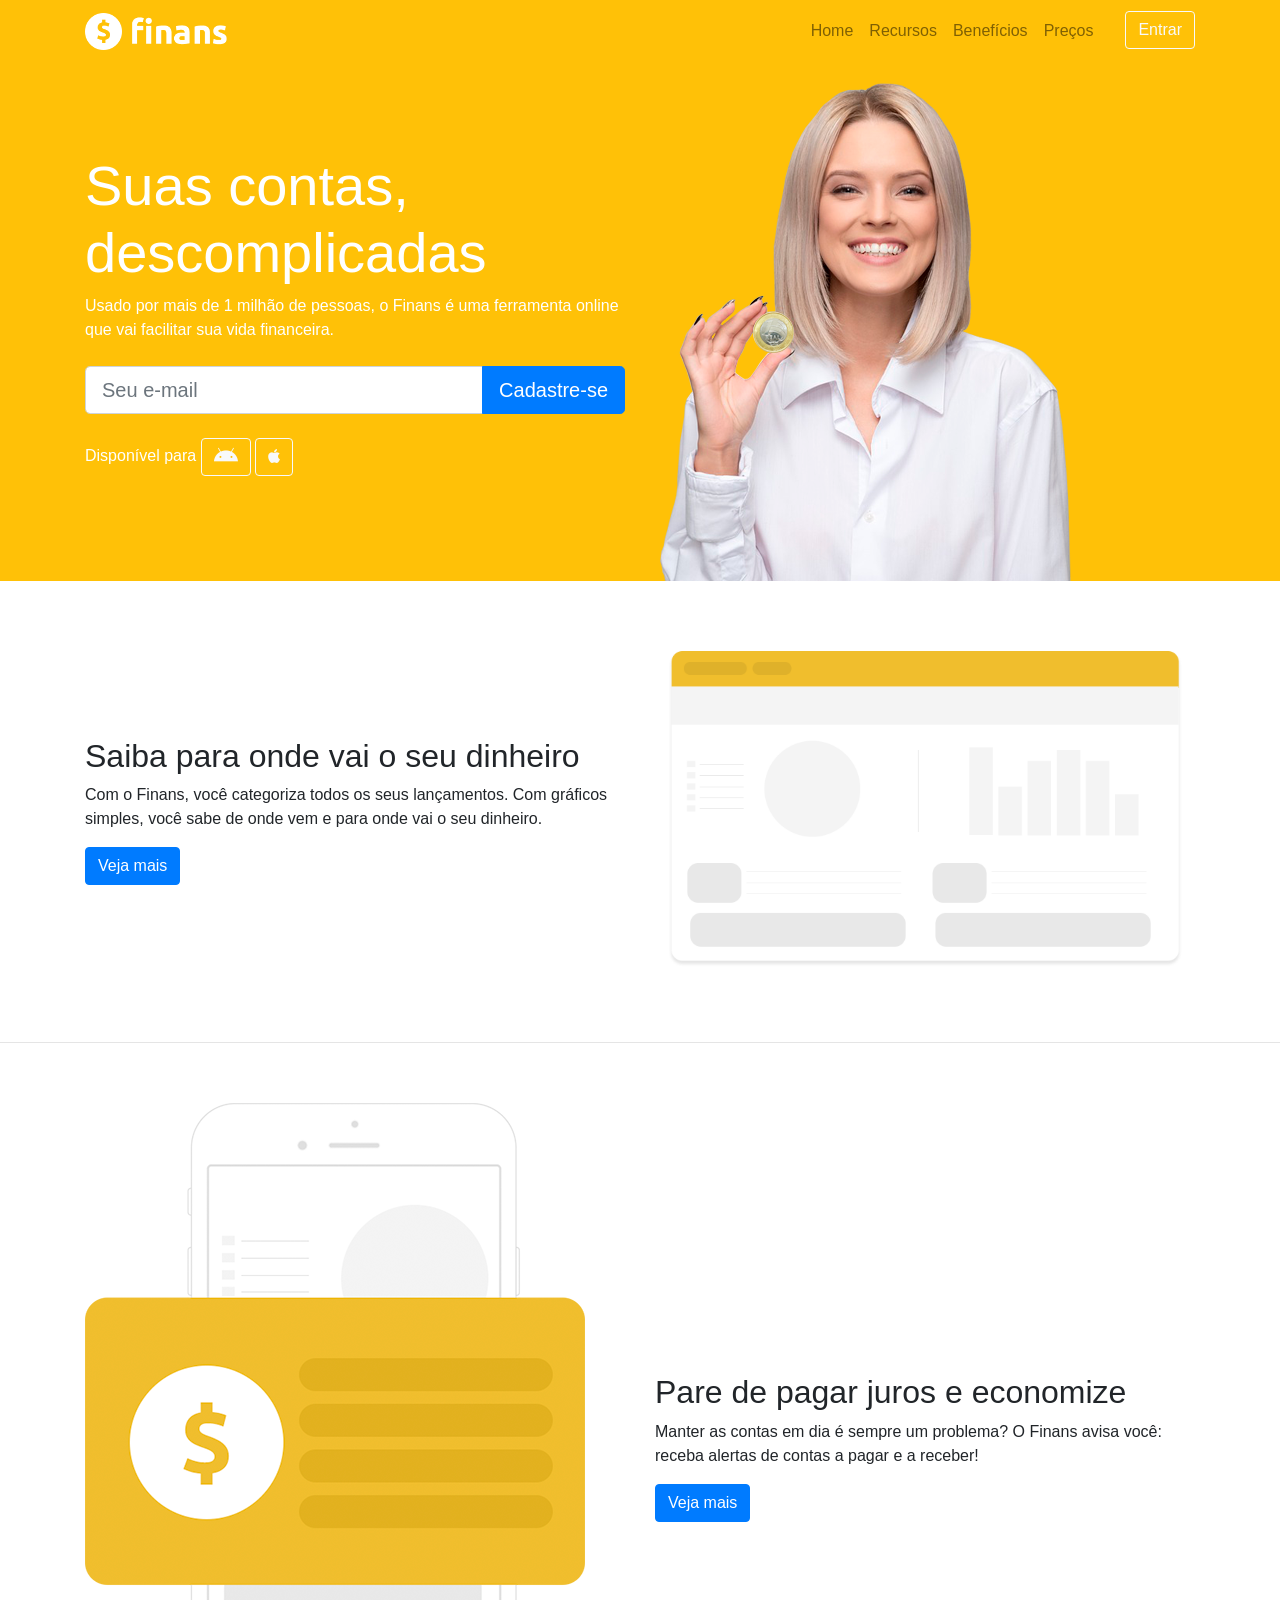
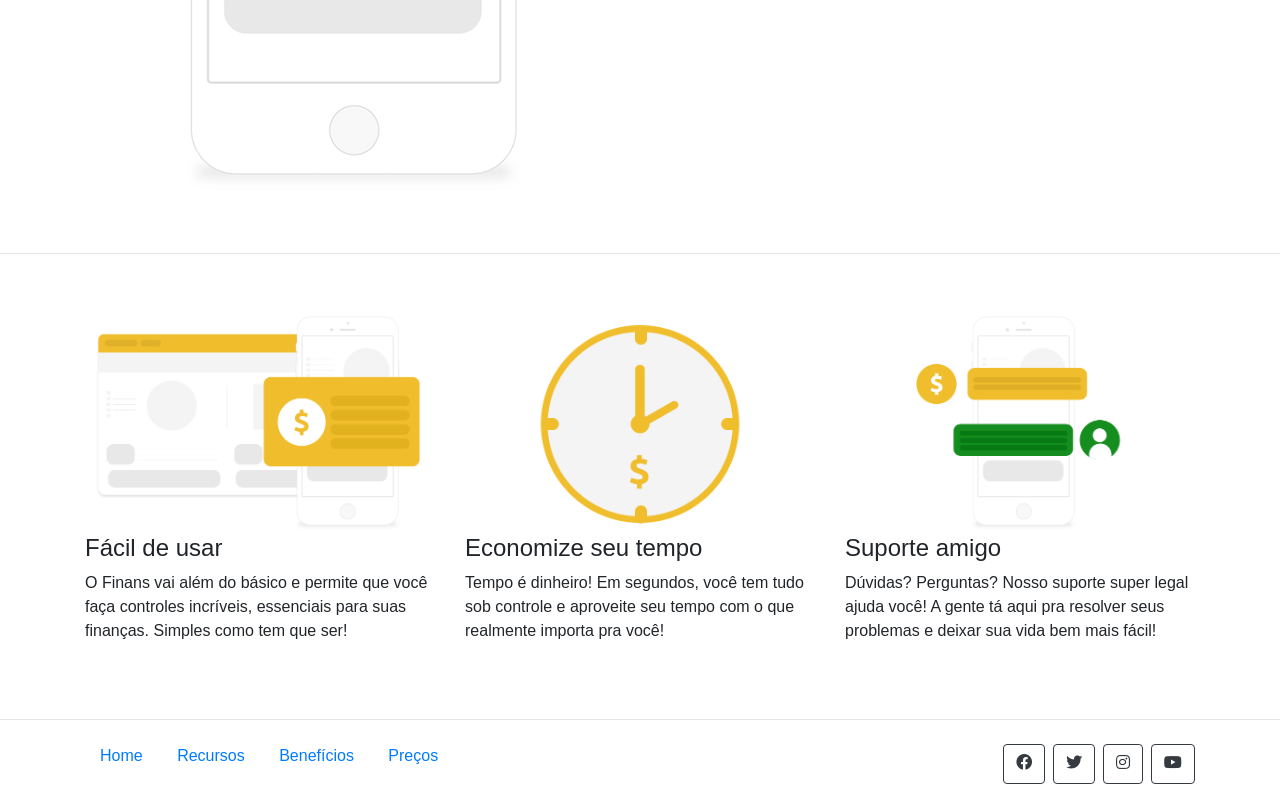
<file: index.html>
<!DOCTYPE html>
<html lang="pt-br">
  <head>
    <!-- Meta tags Obrigatórias -->
    <meta charset="utf-8">
    <meta name="viewport" content="width=device-width, initial-scale=1, shrink-to-fit=no">

    <!-- Bootstrap CSS -->
    <link rel="stylesheet" href="https://stackpath.bootstrapcdn.com/bootstrap/4.1.3/css/bootstrap.min.css" integrity="sha384-MCw98/SFnGE8fJT3GXwEOngsV7Zt27NXFoaoApmYm81iuXoPkFOJwJ8ERdknLPMO" crossorigin="anonymous">

    <!-- Font Awesome -->
    <link rel="stylesheet" href="https://use.fontawesome.com/releases/v5.3.1/css/all.css" integrity="sha384-mzrmE5qonljUremFsqc01SB46JvROS7bZs3IO2EmfFsd15uHvIt+Y8vEf7N7fWAU" crossorigin="anonymous">

    <!-- Estilo customizado -->
    <link rel="stylesheet" type="text/css" href="css/estilo.css">

    <title>Finans - finanças pessoais</title>
  </head>
  <body>
    
    <header><!-- inicio Cabecalho -->
      <nav class="navbar navbar-expand-sm navbar-light bg-warning">
        <div class="container">
          
          <a href="#" class="navbar-brand">
            <img src="img/logo.png" width="142">
          </a>

          <button class="navbar-toggler" data-toggle="collapse" data-target="#nav-principal">
            <span class="navbar-toggler-icon"></span>
          </button>

          <div class="collapse navbar-collapse" id="nav-principal">
            <ul class="navbar-nav ml-auto">
              <li class="nav-item">
                <a href="" class="nav-link">Home</a>
              </li>
              <li class="nav-item">
                <a href="" class="nav-link">Recursos</a>
              </li>
              <li class="nav-item">
                <a href="" class="nav-link">Benefícios</a>
              </li>
              <li class="nav-item">
                <a href="" class="nav-link">Preços</a>
              </li>
              <li class="nav-item">
                <a href="" class="btn btn-outline-light ml-4">Entrar</a>
              </li>
            </ul>
          </div>

        </div>
      </nav>
    </header><!--/fim Cabecalho -->

    <section id="home"><!-- Início seção home -->
      <div class="container">
        <div class="row">
          <div class="col-md-6 d-flex"><!-- Textos da seção -->
            <div class="align-self-center">
              <h1 class="display-4">Suas contas, descomplicadas</h1>
              <p>
                Usado por mais de 1 milhão de pessoas, o Finans é uma ferramenta online que vai facilitar sua vida financeira.
              </p>

              <form class="mt-4 mb-4">
                <div class="input-group input-group-lg">
                  <input type="text" placeholder="Seu e-mail" class="form-control">
                  <div class="input-group-append">
                    <button type="button" class="btn btn-primary">Cadastre-se</button>
                  </div>
                </div>
              </form>

              <p>Disponível para
                <a href="" class="btn btn-outline-light">
                  <i class="fab fa-android fa-lg"></i>
                </a>
                <a href="" class="btn btn-outline-light">
                  <i class="fab fa-apple"></i>
                </a>
              </p>

            </div>
          </div><!--/fim textos da seção -->
          <div class="col-md-6 d-none d-md-block">
            <img src="img/capa-mulher.png">
          </div>
        </div>
      </div>
    </section><!--/fim seção home -->

    <section class="caixa"><!--/Início seção saiba -->
      <div class="container">
        <div class="row">
          <div class="col-md-6 d-flex">
            <div class="align-self-center">
              <h2>Saiba para onde vai o seu dinheiro</h2>
              <p>
                Com o Finans, você categoriza todos os seus lançamentos. Com gráficos simples, você sabe de onde vem e para onde vai o seu dinheiro.
              </p>
              <a href="" class="btn btn-primary">Veja mais</a>
            </div>
          </div>
          <div class="col-md-6">
            <img src="img/saiba.png" class="img-fluid">
          </div>
        </div>
      </div>
    </section><!--/FIM seção saiba -->

    <section class="caixa"><!--/Início seção juros -->
      <div class="container">
        <div class="row">
          <div class="col-md-6">
            <img src="img/juros.png" class="img-fluid">
          </div>
          <div class="col-md-6 d-flex">
            <div class="align-self-center">
              <h2>Pare de pagar juros e economize</h2>
              <p>
                Manter as contas em dia é sempre um problema? O Finans avisa você: receba alertas de contas a pagar e a receber!
              </p>
              <a href="" class="btn btn-primary">Veja mais</a>
            </div>
          </div>
        </div>
      </div>
    </section><!--/FIM seção juros -->

    <section class="caixa"><!--/Início seção recursos -->
      <div class="container">
        <div class="row">
          <div class="col-md-4">
            <img src="img/facil.png" class="img-fluid">
            <h4>Fácil de usar</h4>
            <p>
              O Finans vai além do básico e permite que você faça controles incríveis, essenciais para suas finanças. Simples como tem que ser!
            </p>
          </div>
          <div class="col-md-4">
            <img src="img/economize.png" class="img-fluid">
            <h4>Economize seu tempo</h4>
            <p>
              Tempo é dinheiro! Em segundos, você tem tudo sob controle e aproveite seu tempo com o que realmente importa pra você!
            </p>
          </div>
          <div class="col-md-4">
            <img src="img/suporte.png" class="img-fluid">
            <h4>Suporte amigo</h4>
            <p>
              Dúvidas? Perguntas? Nosso suporte super legal ajuda você! A gente tá aqui pra resolver seus problemas e deixar sua vida bem mais fácil!
            </p>
          </div>
        </div>
      </div>
    </section><!--/FIM seção recursos -->

    <footer class="mt-4 mb-4">
      <div class="container">
        <div class="row">
          <div class="col-md-8">
            <p>
              <a href="">Home</a>
              <a href="">Recursos</a>
              <a href="">Benefícios</a>
              <a href="">Preços</a>
            </p>
          </div>
          <div class="col-md-4 d-flex justify-content-end">
            <a href="" class="btn btn-outline-dark">
              <i class="fab fa-facebook"></i>
            </a>
            <a href="" class="btn btn-outline-dark ml-2">
              <i class="fab fa-twitter"></i>
            </a>
            <a href="" class="btn btn-outline-dark ml-2">
              <i class="fab fa-instagram"></i>
            </a>
            <a href="" class="btn btn-outline-dark ml-2">
              <i class="fab fa-youtube"></i>
            </a>
          </div>
        </div>
      </div>
    </footer>


    <!-- JavaScript (Opcional) -->
    <!-- jQuery primeiro, depois Popper.js, depois Bootstrap JS -->
    <script src="https://code.jquery.com/jquery-3.3.1.slim.min.js" integrity="sha384-q8i/X+965DzO0rT7abK41JStQIAqVgRVzpbzo5smXKp4YfRvH+8abtTE1Pi6jizo" crossorigin="anonymous"></script>
    <script src="https://cdnjs.cloudflare.com/ajax/libs/popper.js/1.14.3/umd/popper.min.js" integrity="sha384-ZMP7rVo3mIykV+2+9J3UJ46jBk0WLaUAdn689aCwoqbBJiSnjAK/l8WvCWPIPm49" crossorigin="anonymous"></script>
    <script src="https://stackpath.bootstrapcdn.com/bootstrap/4.1.3/js/bootstrap.min.js" integrity="sha384-ChfqqxuZUCnJSK3+MXmPNIyE6ZbWh2IMqE241rYiqJxyMiZ6OW/JmZQ5stwEULTy" crossorigin="anonymous"></script>
  </body>
</html>
</file>
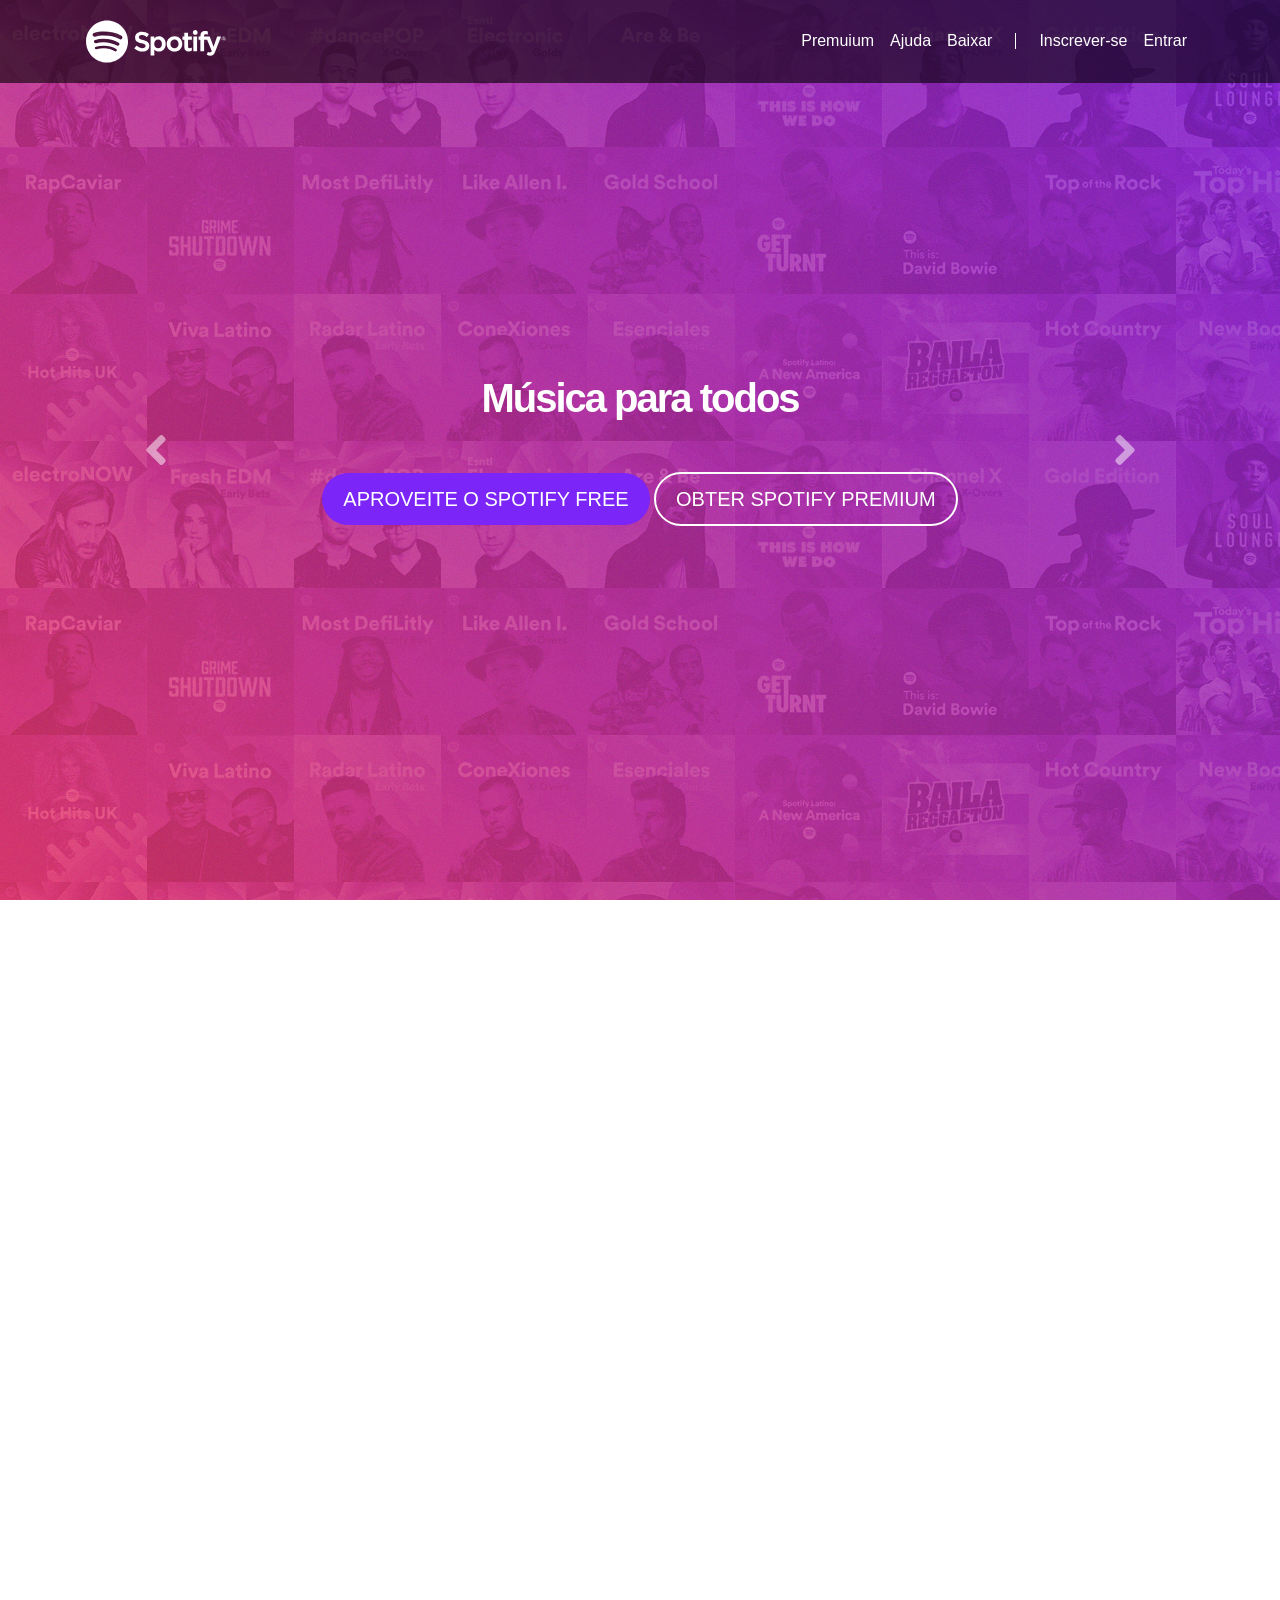
<file: projeto-inicial-spotify/index.html>
<!DOCTYPE html>
<html lang="pt-br">
  <head>
    <!-- Meta tags Obrigatórias -->
    <meta charset="utf-8">
    <meta name="viewport" content="width=device-width, initial-scale=1, shrink-to-fit=no">

    <!-- Bootstrap CSS -->
    <link rel="stylesheet" href="https://stackpath.bootstrapcdn.com/bootstrap/4.1.3/css/bootstrap.min.css" integrity="sha384-MCw98/SFnGE8fJT3GXwEOngsV7Zt27NXFoaoApmYm81iuXoPkFOJwJ8ERdknLPMO" crossorigin="anonymous">

    <!-- Font Awesome -->
    <link rel="stylesheet" href="https://use.fontawesome.com/releases/v5.3.1/css/all.css" integrity="sha384-mzrmE5qonljUremFsqc01SB46JvROS7bZs3IO2EmfFsd15uHvIt+Y8vEf7N7fWAU" crossorigin="anonymous">

    <!-- HTML5Shiv -->
    <!--[if lt IE 9]>
      <script src="https://oss.maxcdn.com/html5shiv/3.7.2/html5shiv.min.js"></script>
    <![endif]-->

    <!-- Estilo customizado -->
    <link rel="stylesheet" type="text/css" href="css/estilo.css">
    <link rel="icon"  href="imagens/favicon.png">

    <title>Música para todos - Spotify</title>
  </head>
  <body>
      
    <header><!-- inicio cabecalho -->
      <nav class="navbar navbar-expand-md navbar-light fixed-top nav-transparente">
        <div class="container">
          <a href="index.html" class="navbar-brand"><!-- inicio logo -->
          <img src="imagens/spotify.svg" width="142">
        </a><!-- fim logo -->

        <button class="navbar-toggler" data-toggle="collapse" data-target="#principal">
          <i class="fas fa-bars text-white"></i>
        </button>

      <div class="collapse navbar-collapse" id="principal"><!-- inicio navegacao principal -->
        <ul class="navbar-nav ml-auto">
          <li class="nav-item">
            <a href="" class="nav-link">Premuium</a>
          </li>
          <li class="nav-item">
            <a href="" class="nav-link">Ajuda</a>
          </li>
          <li class="nav-item">
            <a href="" class="nav-link">Baixar</a>
          </li>
          <li class="nav-item divisor"></li>
          <li class="nav-item">
            <a href="" class="nav-link">Inscrever-se</a>
          </li>
          <li class="nav-item">
            <a href="" class="nav-link">Entrar</a>
          </li>
        </ul>
      </div><!-- fim navegacao principal -->  
        </div>
      </nav>
    </header><!-- fim cabecalho -->
      
      <section id="home" class="d-flex"><!-- inicio home -->
        <div class="container align-self-center">
          <div class="row">
            <div class="col-md-12 capa">
              
              <div id="carousel-spotify" class="carousel-slide" data-rade="carousel">
                <div class="carousel-inner"><!-- inner-->
                 
                  <div class="carousel-item active">
                    <h1>Música para todos</h1>
                    <a href="" class="btn btn-lg btn-custom btn-roxo">
                      Aproveite o Spotify free
                    </a>

            
                    <a href="" class="btn btn-lg btn-custom btn-branco">
                      Obter Spotify Premium
                    </a>
                  </div>

                  <div class="carousel-item">
                    <h1>As melhores rádios</h1>
                    <a href="" class="btn btn-lg btn-custom btn-branco">
                     <i class="fas fa-music"></i> Ouça agora
                    </a>
                  </div>

                </div><!-- inner -->

                <!-- controles -->
                <a href="#carousel-spotify" class="carousel-control-prev" data-slide="prev">
                  <i class="fas fa-angle-left fa-3x"></i>
                </a>

                <a href="#carousel-spotify" class="carousel-control-next" data-slide="next">
                  <i class="fas fa-angle-right fa-3x"></i>
                </a>

              </div>

            </div>
          </div>
        </div>
      </section><!-- fim home-->

      <section id="servicos"><!-- inicio servicos -->
        <div class="container">
          <div class="row">
             <div class="col-md-6">
               <div class="row albuns">
                <div class="col-md-6">
                 <img src="imagens/img1.jpg" class="img-fluid">
               </div>
               <div class="col-md-6">
                 <img src="imagens/img2.jpg" class="img-fluid">
               </div>
               </div>

               <div class="row albuns">
                <div class="col-md-6">
                 <img src="imagens/img3.jpg" class="img-fluid">
               </div>
               <div class="col-md-6">
                 <img src="imagens/img4.jpg" class="img-fluid">
               </div>
               </div>

             </div>
             <div class="col-md-6">
               
                <h2>O que o Spotify tem?</h2>

                <h3>Músicas</h3>
                <p>O Spotify tem milhôes de músicas. Escute seus sons favoritos, descubra novas músicas e reúna seus favoritos em um só lugar.</p>

                <h3>Playlists</h3>
                <p>No Spotify você encontra uma playlist para cada momento. Todas feitas por fanáticos e especialistas da música.</p>

                <h3>Novos lançamnetos</h3>
                <p>Escute os novos lançamentos de singles e álbuns da semana e veja o que está bombando no top 50.</p>
             </div>
          </div>
        </div>
      </section><!-- fim servicos -->

      <section id="recursos"><!-- inicio recursos -->
        <div class="container">
          <div class="row">
            <div class="col-md-4">
              <h2>Fácil</h2>
              <h3>Buscar</h3>
              <p>Já sabe o que quer escutar? É sí procurar e apertar o play.</p>

              <h2>Navegar</h2>
              <p>Veja os novos lançamentos, o que está bombando nas paradas e as melhores playlists
              para o seu momento</p>

              <h2>Descobrir</h2>
              <p>Curta músicas novas toda semana-feira com uma playlist personalizada pra voCê. Ou relaxe e curta ua das rádios </p>
            </div>
            <div class="col-md-8">
              <div class="row rotacionar">
                <div class="col-md-6">
                  <img src="imagens/iphone1.png" class="img-fluid">
                </div>
                <div class="col-md-6">
                  <img src="imagens/iphone2.png" class="img-fluid">
                </div>
              </div>
            </div>
          </div>
        </div>
      </section><!-- fim recursos -->

      <footer>
        <div class="container">
          <div class="row">
            <div class="col-md-2">
              <img src="imagens/spotify.svg" width="142">
            </div>
            <div class="col-md-2">
              <h4>Company</h4>
              <ul class="navbar-nav">
                <li><a href="">Sobre</li>
                <li><a href="">Empregos</li>
                <li><a href="">Emprensa</li>
                <li><a href="">Novidades</li>
              </ul>
            </div>
            <div class="col-md-2">
              <h4>company</h4>
              <ul class="navbar-nav">
                <li><a href="">Sobre</li>
                <li><a href="">Empregos</li>
                <li><a href="">Emprensa</li>
                <li><a href="">Novidades</li>
              </ul>
            </div>
            <div class="col-md-2">
              <h4>Links úteis</h4>
              <ul class="navbar-nav">
                <li><a href="">Ajuda</li>
                <li><a href="">Presentes</li>
                <li><a href="">Player da web</li>
              </ul>
            </div>
            <div class="col-md-4 float">
              <h4>Redes sociais</h4>
              <ul class="navbar-nav">
                <li>
                  <a href="">
                    <img src="imagens/facebook.png">
                  </a>
                </li>
                <li>
                  <a href="">
                    <img src="imagens/twitter.png">
                  </a>
                </li>
                <li>
                  <a href="">
                    <img src="imagens/instagram.png">
                  </a>
                </li>
              </ul>
            </div>
          </div>
        </div>
      </footer>
    <!-- JavaScript (Opcional) -->
    <!-- jQuery primeiro, depois Popper.js, depois Bootstrap JS -->
    <script src="https://code.jquery.com/jquery-3.3.1.slim.min.js" integrity="sha384-q8i/X+965DzO0rT7abK41JStQIAqVgRVzpbzo5smXKp4YfRvH+8abtTE1Pi6jizo" crossorigin="anonymous"></script>
    <script src="https://cdnjs.cloudflare.com/ajax/libs/popper.js/1.14.3/umd/popper.min.js" integrity="sha384-ZMP7rVo3mIykV+2+9J3UJ46jBk0WLaUAdn689aCwoqbBJiSnjAK/l8WvCWPIPm49" crossorigin="anonymous"></script>
    <script src="https://stackpath.bootstrapcdn.com/bootstrap/4.1.3/js/bootstrap.min.js" integrity="sha384-ChfqqxuZUCnJSK3+MXmPNIyE6ZbWh2IMqE241rYiqJxyMiZ6OW/JmZQ5stwEULTy" crossorigin="anonymous"></script>
  </body>
</html>
</file>
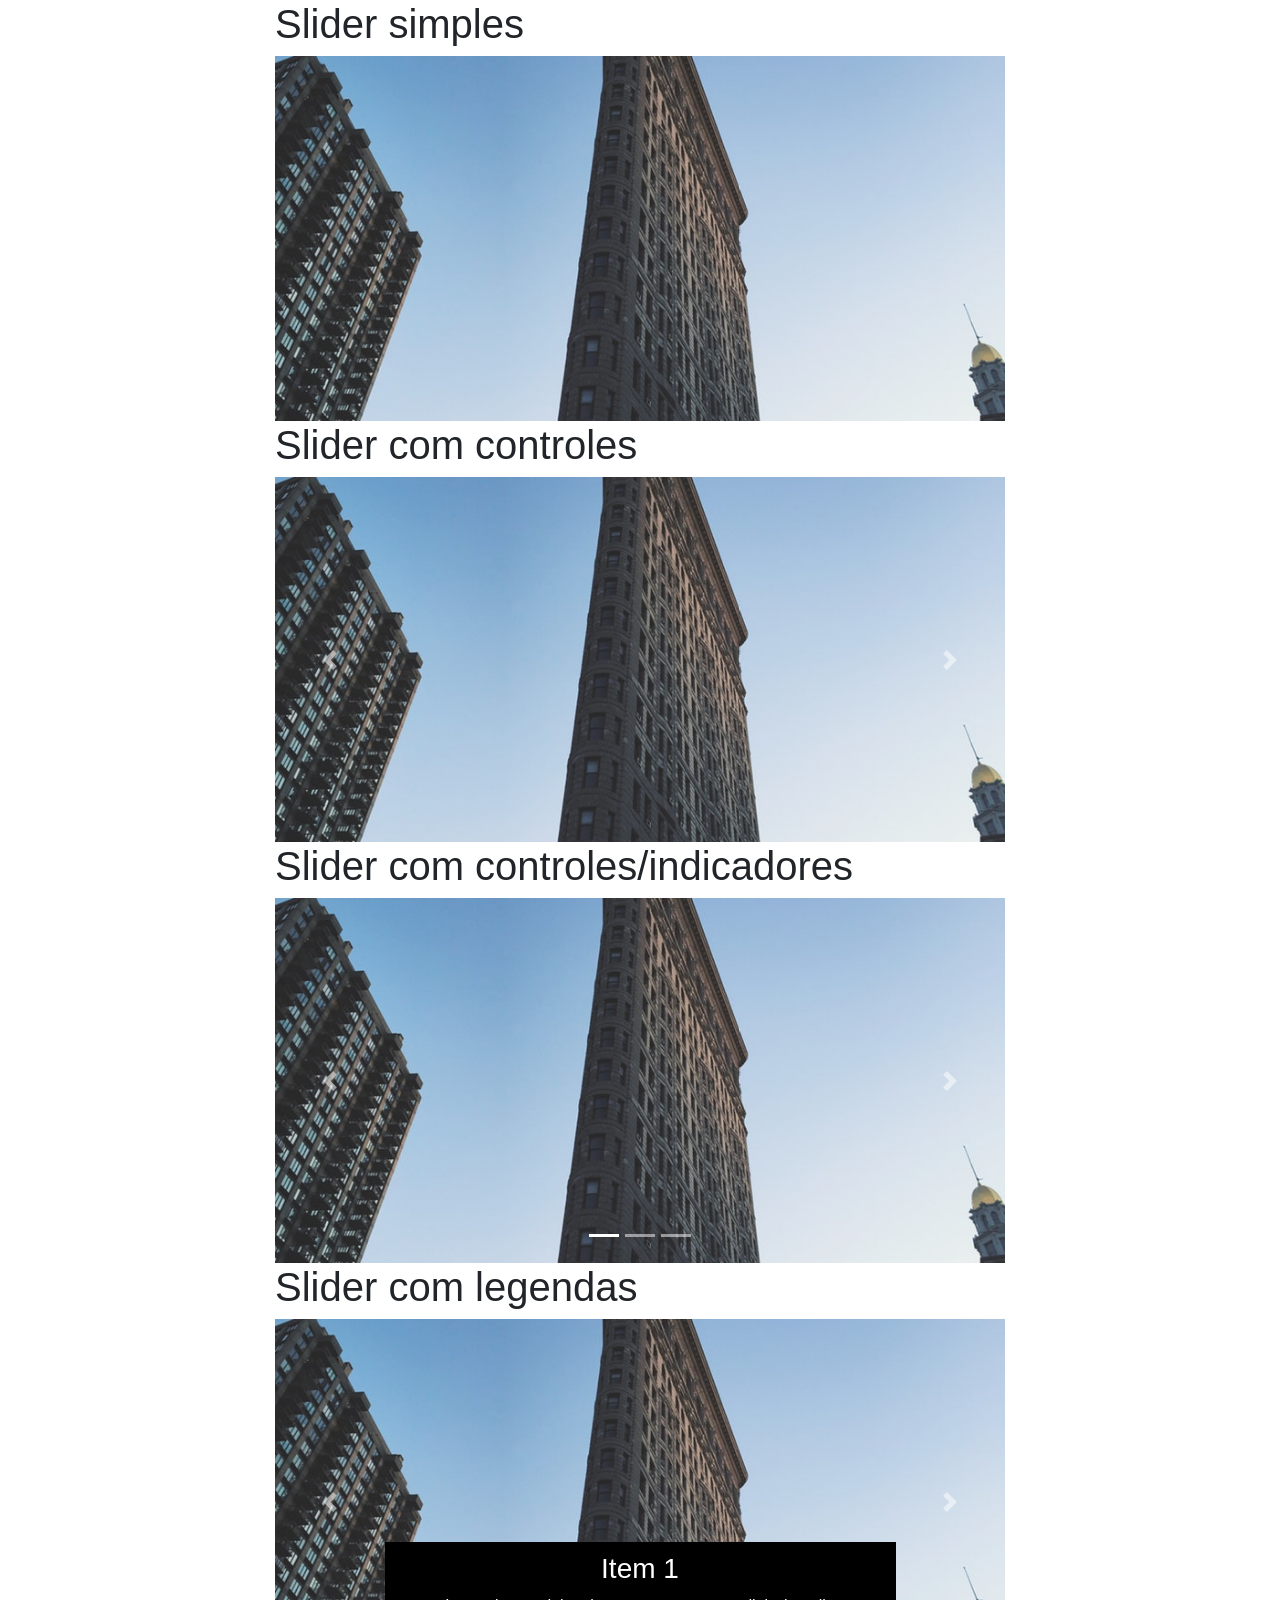
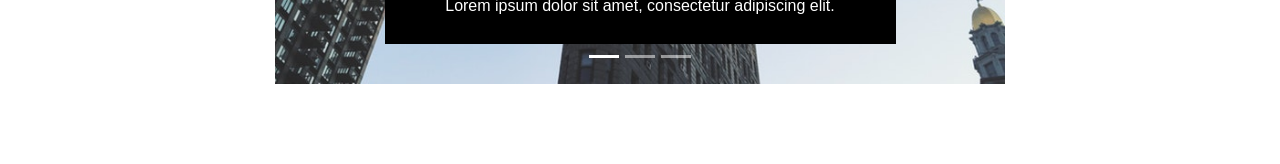
<file: carousel/apoio-carousel.html>
<!DOCTYPE html>
<html lang="pt-br">
  <head>
    <!-- Meta tags Obrigatórias -->
    <meta charset="utf-8">
    <meta name="viewport" content="width=device-width, initial-scale=1, shrink-to-fit=no">

    <!-- Bootstrap CSS -->
    <link rel="stylesheet" href="https://stackpath.bootstrapcdn.com/bootstrap/4.1.3/css/bootstrap.min.css" integrity="sha384-MCw98/SFnGE8fJT3GXwEOngsV7Zt27NXFoaoApmYm81iuXoPkFOJwJ8ERdknLPMO" crossorigin="anonymous">

    <!-- Font Awesome -->
    <link rel="stylesheet" href="https://use.fontawesome.com/releases/v5.3.1/css/all.css" integrity="sha384-mzrmE5qonljUremFsqc01SB46JvROS7bZs3IO2EmfFsd15uHvIt+Y8vEf7N7fWAU" crossorigin="anonymous">

    <title>Carousel Slider</title>
  </head>
  <body style="padding-bottom: 80px;">
    
    <div class="container"><!--Container -->
      <div class="row"><!--Row -->
        <div class="col-sm-8 m-auto"><!--col-sm8 -->
          
          <h1>Slider simples</h1>
          <div class="carousel slide" data-ride="carousel"><!--Carousel -->
            <div class="carousel-inner"><!--Inner -->
              
              <div class="carousel-item active">
                <img src="img/imagem1.jpeg" class="img-fluid">
              </div>

              <div class="carousel-item">
                <img src="img/imagem2.jpeg" class="img-fluid">
              </div>

              <div class="carousel-item">
                <img src="img/imagem3.jpeg" class="img-fluid">
              </div>

            </div><!--/Inner -->
          </div><!--/Carousel -->
          

          <h1>Slider com controles</h1>
          <div id="carousel-controles" class="carousel slide" data-ride="carousel"><!--Carousel -->
            <div class="carousel-inner"><!--Inner -->
              
              <div class="carousel-item active">
                <img src="img/imagem1.jpeg" class="img-fluid">
              </div>

              <div class="carousel-item">
                <img src="img/imagem2.jpeg" class="img-fluid">
              </div>

              <div class="carousel-item">
                <img src="img/imagem3.jpeg" class="img-fluid">
              </div>

            </div><!--/Inner -->

            <!-- Controles -->
            <a href="#carousel-controles" class="carousel-control-prev" data-slide="prev">
              <span class="carousel-control-prev-icon"></span>
            </a>

            <a href="#carousel-controles" class="carousel-control-next" data-slide="next">
              <span class="carousel-control-next-icon"></span>
            </a>

          </div><!--/Carousel -->
          

          <h1>Slider com controles/indicadores</h1>
          <div id="carousel-indicadores" class="carousel slide" data-ride="carousel"><!--Carousel -->

            <!-- Indicadores -->
            <ol class="carousel-indicators">

              <li class="active" data-target="#carousel-indicadores" data-slide-to="0"></li>

              <li data-target="#carousel-indicadores" data-slide-to="1"></li>

              <li data-target="#carousel-indicadores" data-slide-to="2"></li>

            </ol>

            <div class="carousel-inner"><!--Inner -->
              
              <div class="carousel-item active">
                <img src="img/imagem1.jpeg" class="img-fluid">
              </div>

              <div class="carousel-item">
                <img src="img/imagem2.jpeg" class="img-fluid">
              </div>

              <div class="carousel-item">
                <img src="img/imagem3.jpeg" class="img-fluid">
              </div>

            </div><!--/Inner -->

            <!-- Controles -->
            <a href="#carousel-indicadores" class="carousel-control-prev" data-slide="prev">
              <span class="carousel-control-prev-icon"></span>
            </a>

            <a href="#carousel-indicadores" class="carousel-control-next" data-slide="next">
              <span class="carousel-control-next-icon"></span>
            </a>

          </div><!--/Carousel -->
        

          <h1>Slider com legendas</h1>
          <div id="carousel-legenda" class="carousel slide" data-ride="carousel"><!--Carousel -->

            <!-- Indicadores -->
            <ol class="carousel-indicators">

              <li class="active" data-target="#carousel-legenda" data-slide-to="0"></li>

              <li data-target="#carousel-legenda" data-slide-to="1"></li>

              <li data-target="#carousel-legenda" data-slide-to="2"></li>

            </ol>

            <div class="carousel-inner"><!--Inner -->
              
              <div class="carousel-item active">
                <img src="img/imagem1.jpeg" class="img-fluid">
                <div class="carousel-caption">
                  <div style="background: black; padding: 10px;">
                    <h3>Item 1</h3>
                    <p>
                      Lorem ipsum dolor sit amet, consectetur adipiscing elit.
                    </p>
                  </div>
                </div>
              </div>

              <div class="carousel-item">
                <img src="img/imagem2.jpeg" class="img-fluid">
                <div class="carousel-caption">
                  <h3>Item 2</h3>
                  <p>
                    Lorem ipsum dolor sit amet, consectetur adipiscing elit.
                  </p>
                </div>
              </div>

              <div class="carousel-item">
                <img src="img/imagem3.jpeg" class="img-fluid">
                <div class="carousel-caption">
                  <h3>Item 3</h3>
                  <p>
                    Lorem ipsum dolor sit amet, consectetur adipiscing elit.
                  </p>
                </div>
              </div>

            </div><!--/Inner -->

            <!-- Controles -->
            <a href="#carousel-legenda" class="carousel-control-prev" data-slide="prev">
              <span class="carousel-control-prev-icon"></span>
            </a>

            <a href="#carousel-legenda" class="carousel-control-next" data-slide="next">
              <span class="carousel-control-next-icon"></span>
            </a>

          </div><!--/Carousel -->
          

        </div><!--/col-sm8 -->
      </div><!--/Row -->
    </div><!--/Container -->

    <!-- JavaScript (Opcional) -->
    <!-- jQuery primeiro, depois Popper.js, depois Bootstrap JS -->
    <script src="https://code.jquery.com/jquery-3.3.1.slim.min.js" integrity="sha384-q8i/X+965DzO0rT7abK41JStQIAqVgRVzpbzo5smXKp4YfRvH+8abtTE1Pi6jizo" crossorigin="anonymous"></script>
    <script src="https://cdnjs.cloudflare.com/ajax/libs/popper.js/1.14.3/umd/popper.min.js" integrity="sha384-ZMP7rVo3mIykV+2+9J3UJ46jBk0WLaUAdn689aCwoqbBJiSnjAK/l8WvCWPIPm49" crossorigin="anonymous"></script>
    <script src="https://stackpath.bootstrapcdn.com/bootstrap/4.1.3/js/bootstrap.min.js" integrity="sha384-ChfqqxuZUCnJSK3+MXmPNIyE6ZbWh2IMqE241rYiqJxyMiZ6OW/JmZQ5stwEULTy" crossorigin="anonymous"></script>
  </body>
</html>
</file>
<file: css/estilo.css>
#home {
	background: #ffc107;
	color: white;
}

.caixa {
	padding: 60px 0;
	border-bottom: 1px solid #e5e5e5;
}

footer p a {
	margin: 5px 15px;
}
</file>
<file: projeto-inicial-spotify/css/estilo.css>
/*
* 
* @author Jamilton Damasceno
*/

/*layout
---------------------------*/
html, body, #home{
	height: 100%;
	overflow-x: hidden;
}

#home{

}

body{
	background: url(../imagens/capa.png), url(../imagens/ruido.png), linear-gradient(50deg,#ff4169,#7c26f8);
	background-attachment: fixed;
	font-family: Helvetica,arial,sans-serif ;
}

/*barra de navegação
--------------------------*/
nav.nav-transparente{
	padding: 15px 0;
	background: rgba(0, 0, 0, 0.6);
}

.navbar-light .navbar-nav .nav-link{
	color: white;
}

.navbar-light .navbar-nav .nav-link:hover{
	color: #9bf0e1;
}

.navnar-light .navbar-toggler{
	color: rgba(255, 255, 255, .5);
	border-color: white;
}

.divisor{
	width: 1px;
	background: white;
	margin: 12px 15px;
}
/*capa
------------------------*/
.capa{
 text-align: center;
}

.btn-custom{
	color: white;
	-webkit-border-radius: 500px;
	-moz-border-radius: 500px;
	border-radius: 500px;
	text-transform: uppercase;
	transition: background 0.4s, color0.4s;
	padding: 10px 20px;
}

.btn-roxo{
	background: #7c25f8;
}

.btn-roxo:hover{
	color: white;
}

.btn-branco{
	border: 2px solid white;
}

.btn-branco:hover{
	background-color: white;
	color: black;
}

.carousel-control-next .carousel-prev{
	width: 5%;
}

/*estrutura de conteudos
------------------------------*/
#servicos{
	background: white;
	padding-top: 20px;
	padding-bottom: 20ox;
}

#recursos{
	padding-top: 20px;
	padding-bottom: 20ox;
}

#servicos h2,h3{
	color: #7c25f8;
}

#recursos{
	color: white;
}

#recursos h2{
	color: white;
}

#recursos h3{
	color: #9bf0e1;
}

.albuns{
	padding: 10px 0;
}

.rotacionar{
	transform: rotate(30deg);
	-ms-transform: rotate(30deg);
	-webkit-transform: rotate(30deg);
	padding-left: 80px;
}

footer{
	background: #000;
	padding: 50px 0px 20px 0px;
	position: relative;
}

footer h4{
	color: #919496;
	font-size: 0.8em;
	text-transform: uppercase;
}

footer .navbar-nav a{
	color: white;
	font-size: 0.8em;
}

footer .navbar-nav a:hover{
	color: #9bf0e1;
	text-decoration: none;
}

footer ul{
	list-style: none;
}

footer ul li {
	float: right;
	margin: 0 5px;
}
/*tipografia
-------------------*/
h1{
	font-weight: 900;
	letter-spacing:-0.05em;
	margin-bottom: 50px;
	color: white;
}

h2{
	font-size: 3em;
	font-weight: 700;
	letter-spacing: -0.04em;
}

h3{
	font-size: 2em;
	font-weight: 700;
	letter-spacing: -0.04em;
}

/* Extra small devices (portrait phones, less than 576px)*/
@media (max-width: 575.98px) { 
	.btn-custom{
		margin: 10px 15px;
	}
}

/* Small devices (landscape phones, less than 768px)*/
@media (min-width :576px) and (max-width: 767.98px) { 
	h1{
		font-size: 3em;
	}
	.btn-custom{
		margin: 10px 15px;
	}
 }

/* Medium devices (tablets, less than 992px)*/
@media (min-width:768px) and (max-width: 991.98px) { 
	h1{
		font-size: 4em;
	}
}

/* Large devices (desktops, less than 1200px)*/
@media (min-width: 992px) and (max-width: 1199.98px) { 
	h1{
		font-size: 5em;
	}
 }

/* Extra large devices (large desktops)*/
// No media query since the extra-large breakpoint has no upper bound on its width
@media (min-width: 1200px){
	h1{
		font-size: 6em;
	}
}
</file>
